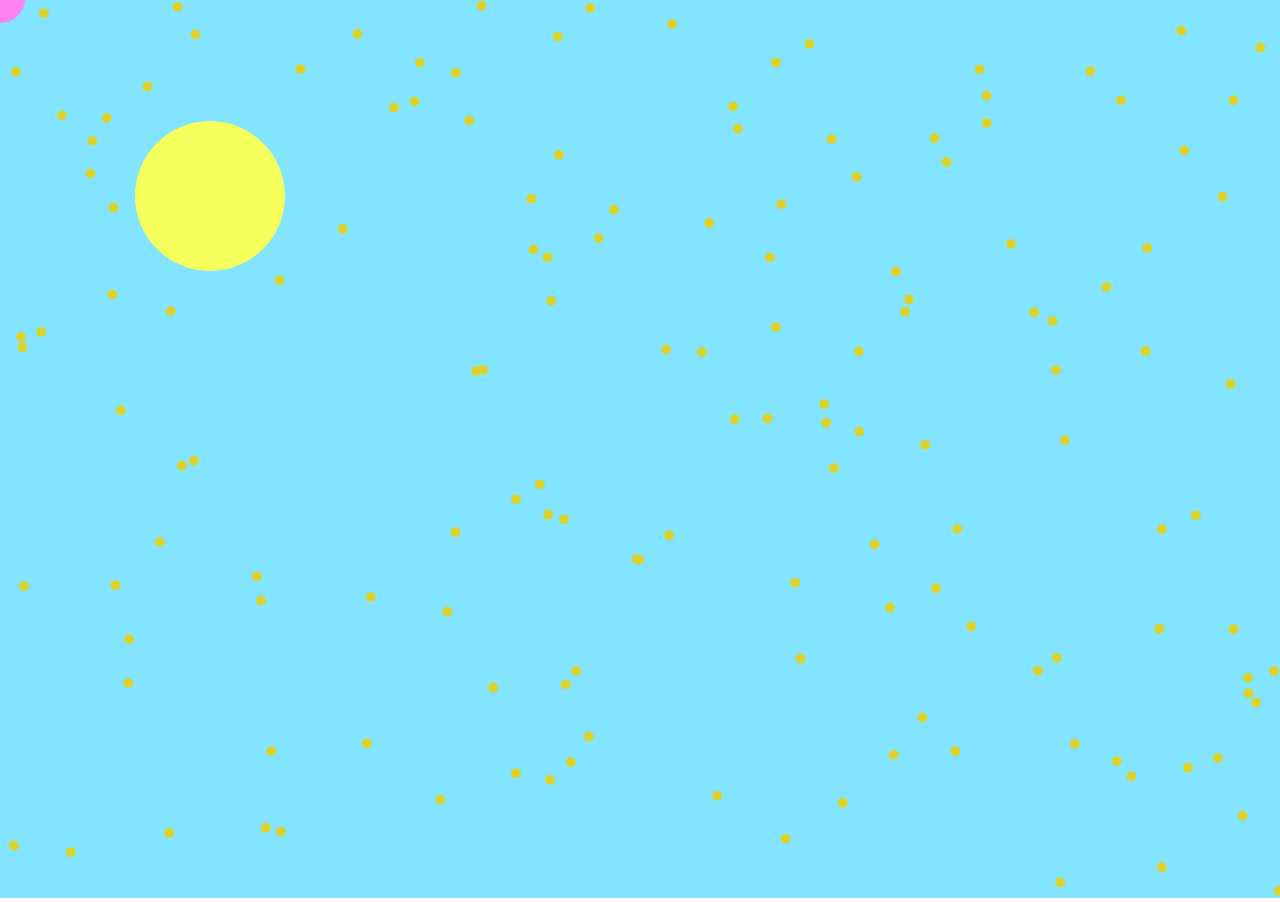
<file: dodge-em/index.html>
<!DOCTYPE html>
<html>
  <head>
    <meta charset="utf-8">
    <meta name="viewport" width=device-width, initial-scale=1.0, maximum-scale=1.0, user-scalable=0>

    <title>CHANGE THIS TITLE IN INDEX.HTML!</title>

    <!-- CSS stylesheet(s) -->
    <link rel="stylesheet" type="text/css" href="css/style.css" />

    <!-- Library script(s) -->
    <script src="js/libraries/p5.min.js"></script>
    <script src="js/libraries/p5.sound.min.js"></script>

    <!-- My script(s) -->
    <script src="js/script.js"></script>
  </head>

  <body>
    <!-- HTML would go here if needed. -->
  </body>

</html>
</file>
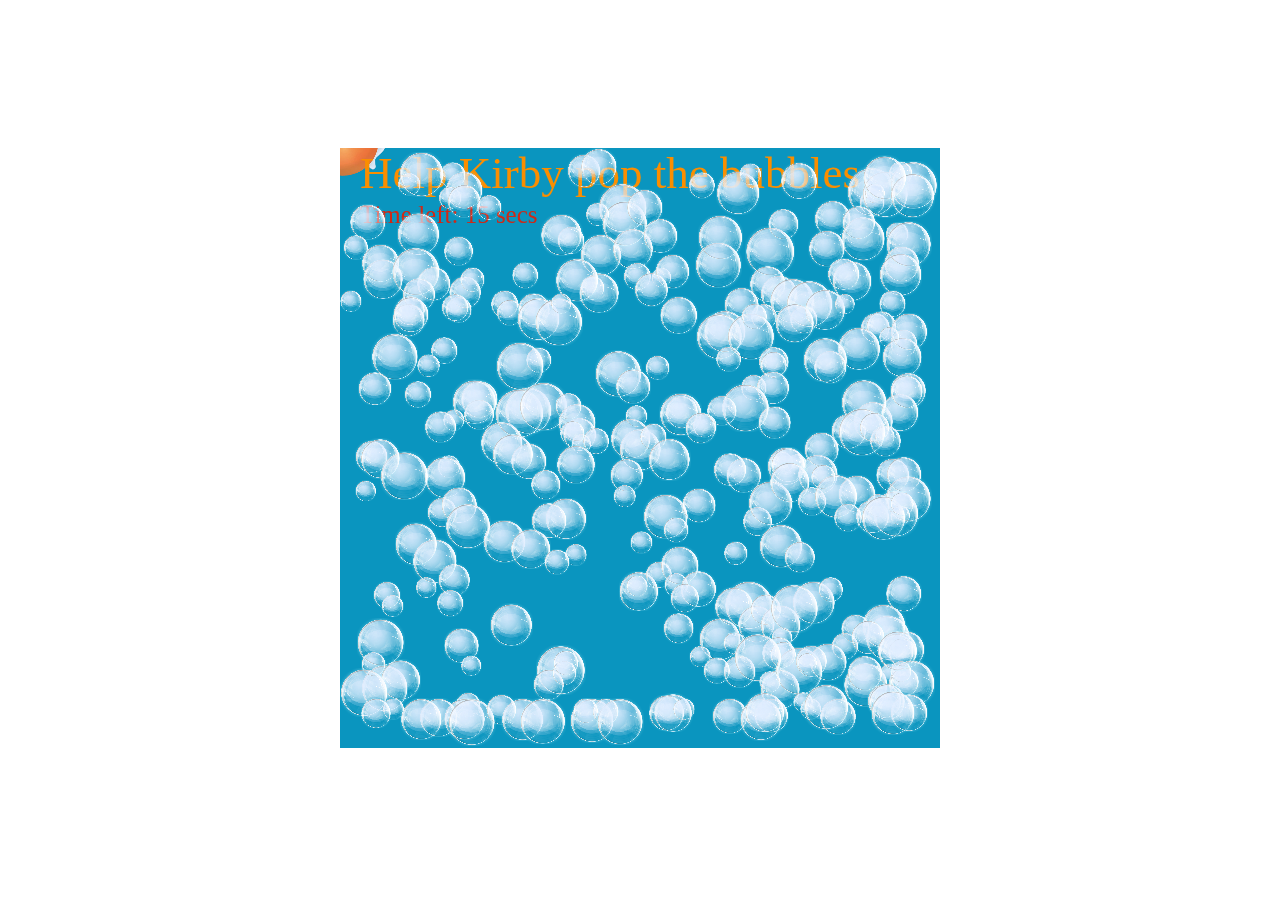
<file: Fish/index.html>
<!DOCTYPE html>
<html>
  <head>
    <meta charset="utf-8">
    <meta name="viewport" width=device-width, initial-scale=1.0, maximum-scale=1.0, user-scalable=0>

    <title>Age of Aquariums Arianna</title>

    <!-- CSS stylesheet(s) -->
    <link rel="stylesheet" type="text/css" href="css/style.css" />

    <!-- Library script(s) -->
    <script src="js/libraries/p5.min.js"></script>
    <script src="js/libraries/p5.sound.min.js"></script>

    <!-- My script(s) -->
    <script src="js/script.js"></script>
  </head>

  <body>
    <!-- HTML would go here if needed. -->
  </body>

</html>
</file>
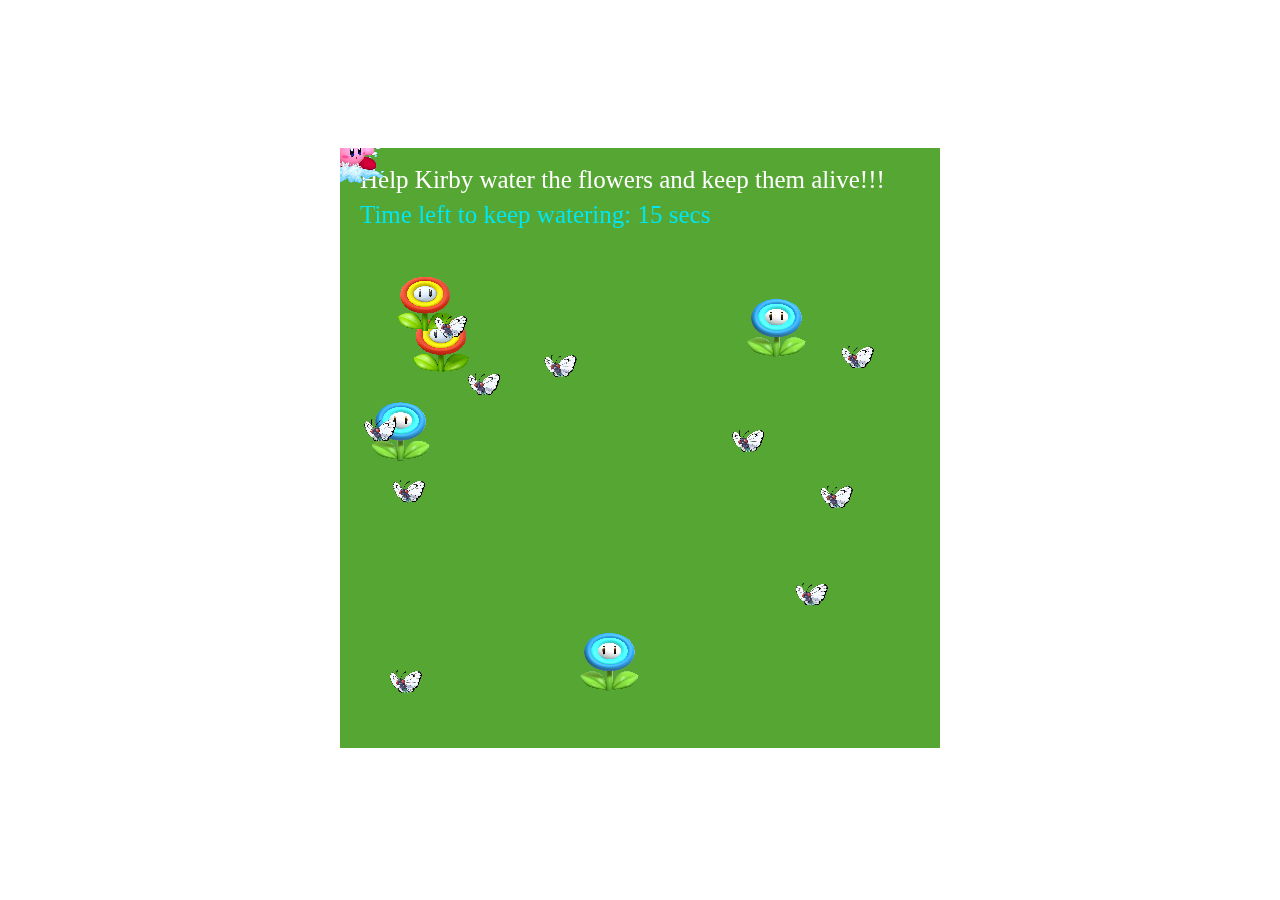
<file: jungle-garden/index.html>
<!DOCTYPE html>
<html>
  <head>
    <meta charset="utf-8">
    <meta name="viewport" width=device-width, initial-scale=1.0, maximum-scale=1.0, user-scalable=0>

    <title>Jugle-Garden Arianna!</title>

    <!-- CSS stylesheet(s) -->
    <link rel="stylesheet" type="text/css" href="css/style.css" />

    <!-- Library script(s) -->
    <script src="js/libraries/p5.min.js"></script>
    <script src="js/libraries/p5.sound.min.js"></script>

    <!-- My script(s) -->
    <script src="js/script.js"></script>
    <script src="js/Flower.js"></script>
    <script src="js/FlowerRed.js"></script>
    <script src="js/Butterfly.js"></script>
    <script src="js/Kirby.js"></script>
  </head>

  <body>
    <!-- HTML would go here if needed. -->
  </body>

</html>
</file>
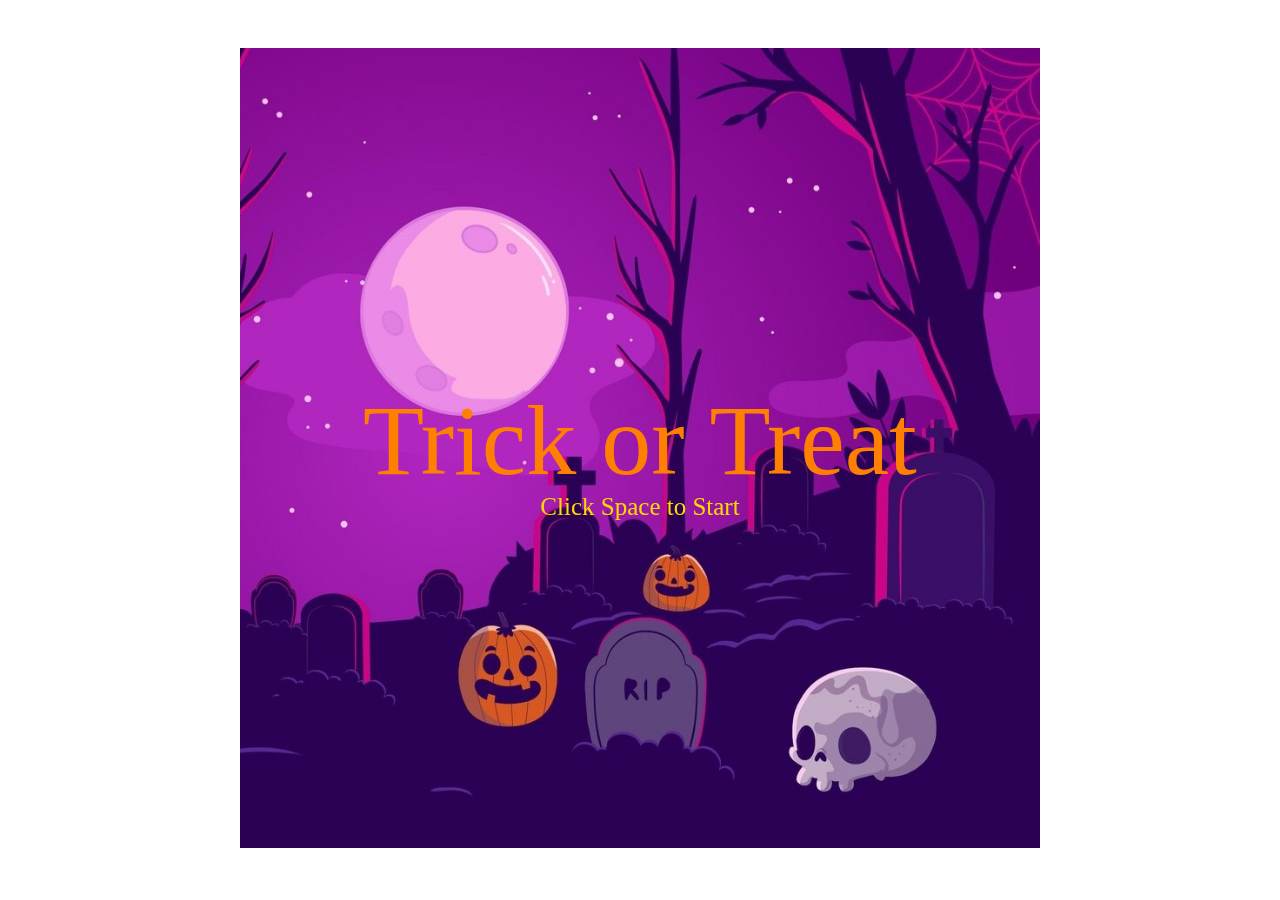
<file: project-1/index.html>
<!DOCTYPE html>
<html>
  <head>
    <meta charset="utf-8">
    <meta name="viewport" width=device-width, initial-scale=1.0, maximum-scale=1.0, user-scalable=0>

    <title>Flappy Kirby</title>

    <!-- CSS stylesheet(s) -->
    <link rel="stylesheet" type="text/css" href="css/style.css" />

    <!-- Library script(s) -->
    <script src="js/libraries/p5.min.js"></script>

    <!-- My script(s) -->
    <script src="js/Kirby.js"></script>
    <script src="js/Rectangle.js"></script>
    <script src="js/script.js"></script>

  </head>

  <body>
    <!-- HTML would go here if needed. -->
  </body>

</html>
</file>
<file: dodge-em/css/style.css>
/*********************************************

Here is a description of any special CSS used.
In this case it's just padding and margin to 0
and then centring the canvas (and anything else)
using the CSS Grid.

Also hides overflow.

**********************************************/

body {
  padding: 0;
  margin: 0;
  display: grid; /* Set up the grid and justify/align to center */
  justify-content: center;
  align-content: center;
  height: 100vh; /* Body is the height of the viewport */
  overflow: hidden; /* Hide anything that goes off the window size */
}
</file>
<file: Fish/css/style.css>
/*********************************************

Here is a description of any special CSS used.
In this case it's just padding and margin to 0
and then centring the canvas (and anything else)
using the CSS Grid.

Also hides overflow.

**********************************************/

body {
  padding: 0;
  margin: 0;
  display: grid; /* Set up the grid and justify/align to center */
  justify-content: center;
  align-content: center;
  height: 100vh; /* Body is the height of the viewport */
  overflow: hidden; /* Hide anything that goes off the window size */
}
</file>
<file: jungle-garden/css/style.css>
/*********************************************

Here is a description of any special CSS used.
In this case it's just padding and margin to 0
and then centring the canvas (and anything else)
using the CSS Grid.

Also hides overflow.

**********************************************/

body {
  padding: 0;
  margin: 0;
  display: grid; /* Set up the grid and justify/align to center */
  justify-content: center;
  align-content: center;
  height: 100vh; /* Body is the height of the viewport */
  overflow: hidden; /* Hide anything that goes off the window size */
}
</file>
<file: project-1/css/style.css>
/*********************************************

Here is a description of any special CSS used.
In this case it's just padding and margin to 0
and then centring the canvas (and anything else)
using the CSS Grid.

Also hides overflow.

**********************************************/

body {
  padding: 0;
  margin: 0;
  display: grid; /* Set up the grid and justify/align to center */
  justify-content: center;
  align-content: center;
  height: 100vh; /* Body is the height of the viewport */
  overflow: hidden; /* Hide anything that goes off the window size */
  touch-action: manipulation
}
</file>
